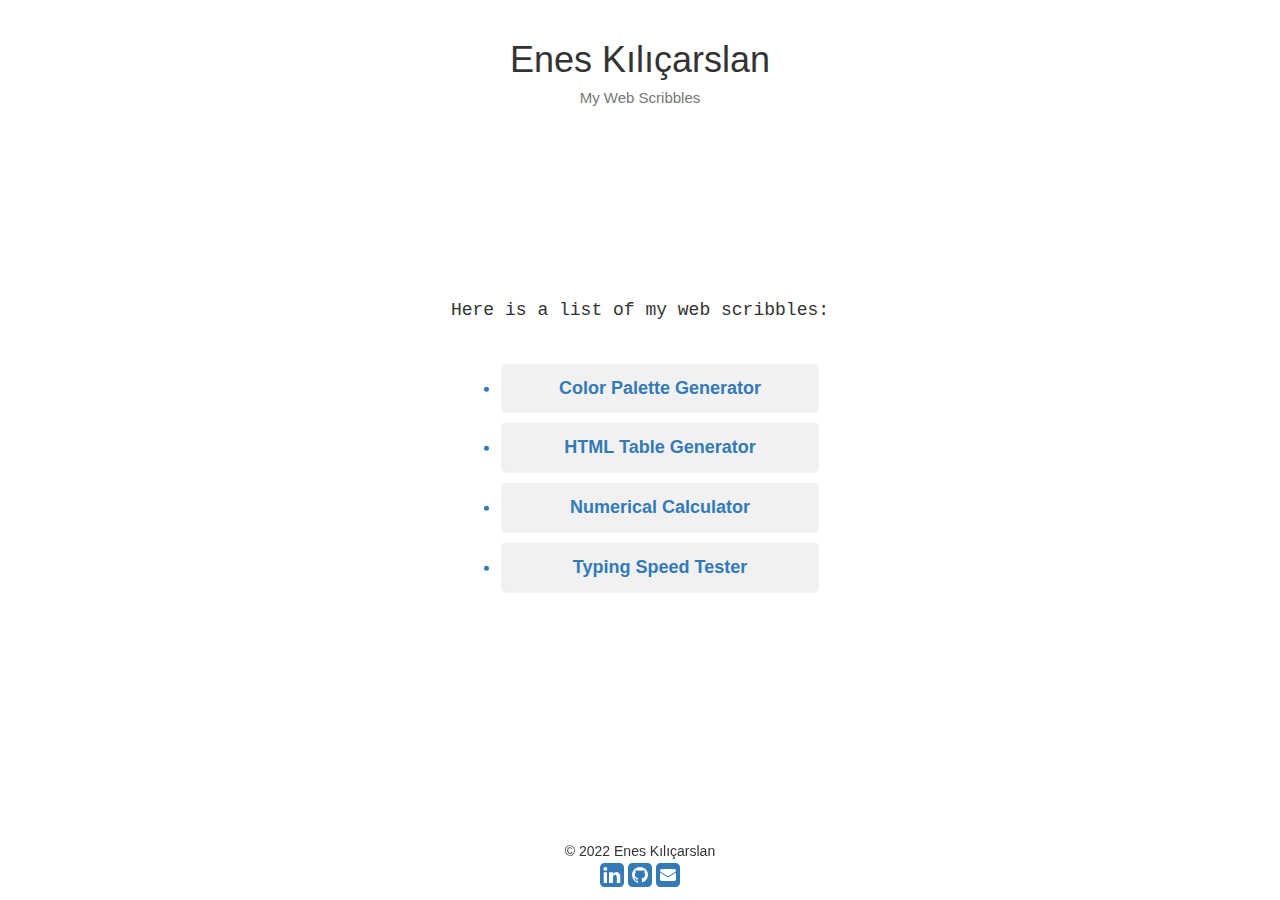
<file: index.html>
<!DOCTYPE html>
<html lang="en">

<head>
    <meta charset="UTF-8">
    <meta http-equiv="X-UA-Compatible" content="IE=edge">
    <meta name="viewport" content="width=device-width, initial-scale=1.0">
    <title>My Web Scribbles</title>
    <link rel="stylesheet" href="css/style.css">
    <link rel="stylesheet" href="https://maxcdn.bootstrapcdn.com/bootstrap/3.3.7/css/bootstrap.min.css">
    <link rel="stylesheet" href="https://cdnjs.cloudflare.com/ajax/libs/font-awesome/4.7.0/css/font-awesome.min.css">
</head>

<body>
    <header>
        <div>
            <h1>Enes Kılıçarslan</h1>
            <h2 class="text-muted">My Web Scribbles</h2>
        </div>

    </header>
    <main>
        <article>
            <p>
                Here is a list of my web scribbles:
            </p>
            <br>
            <p>
                <ul>
                    <li>
                        <a href="https://enesklcarslan.github.io/web-samples/color-palette-generator/" target="_blank">Color Palette Generator</a>
                    </li>
                    <li>
                        <a href="https://enesklcarslan.github.io/web-samples/htmlTableMaker/" target="_blank">HTML Table Generator</a>
                    </li>
                    <li>
                        <a href="https://enesklcarslan.github.io/web-samples/jquery-calculator/" target="_blank">Numerical Calculator</a>
                    </li>
                    <li>
                        <a href="https://enesklcarslan.github.io/web-samples/typingTest/" target="_blank">Typing Speed Tester</a>
                    </li>
                </ul>
            </p>
        </article>
    </main>
    <footer>
        <div class="text-center">
            &copy; 2022 Enes Kılıçarslan
        </div>
        <div class="text-center">
            <a href="https://www.linkedin.com/in/enes-kilicarslan/" target="_blank">
                <i class="fa fa-linkedin-square fa-2x" aria-hidden="true"></i>
            </a>
            <a href="https://github.com/enesklcarslan" target="_blank">
                <i class="fa fa-github-square fa-2x" aria-hidden="true"></i>
            </a>
            <a href="mailto:enesklcarslan@gmail.com">
                <i class="fa fa-envelope-square fa-2x" aria-hidden="true"></i>
            </a>
        </div>
    </footer>
</body>

</html>
</file>
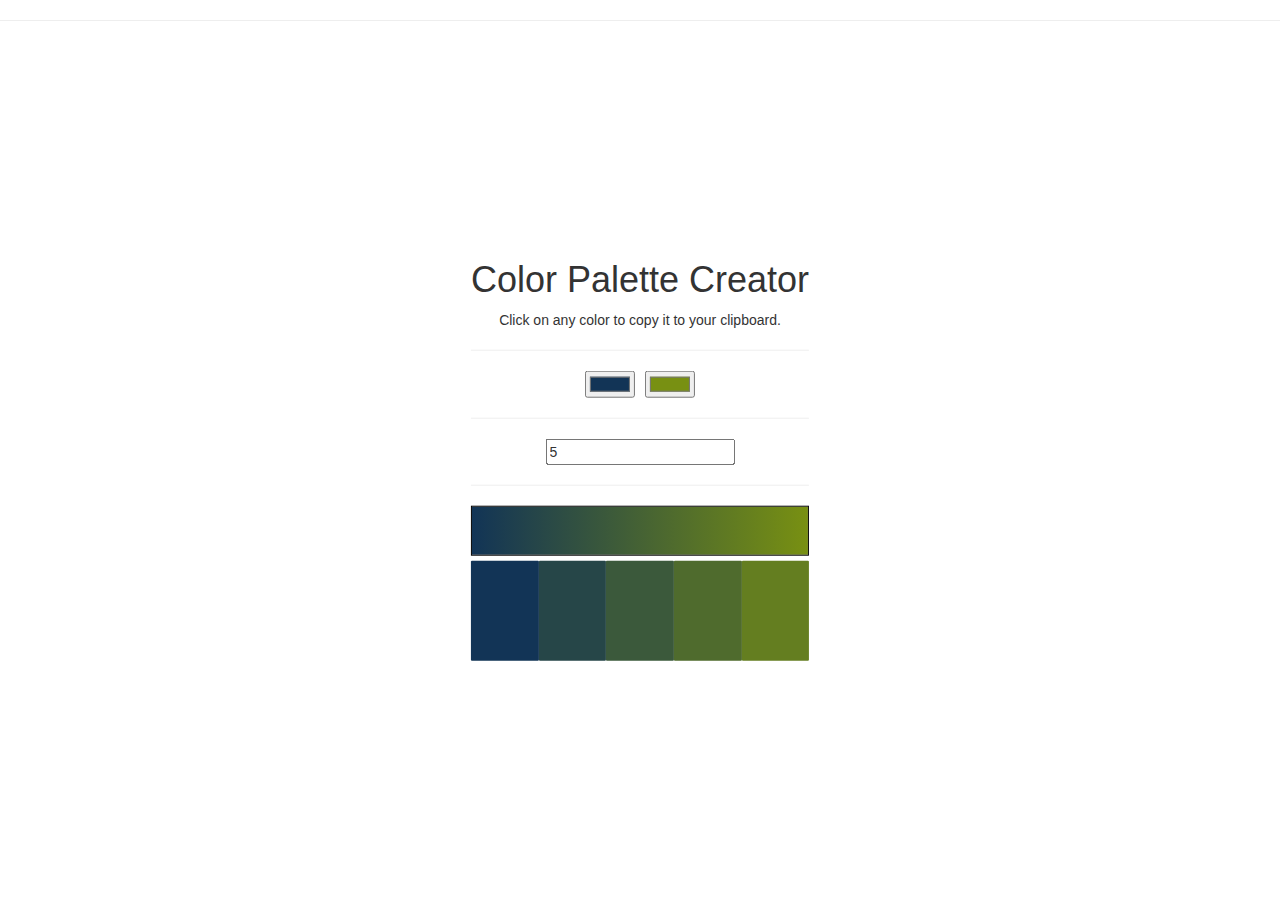
<file: color-palette-generator/index.html>
<!DOCTYPE html>
<html lang="en">

<head>
    <meta charset="UTF-8">
    <meta http-equiv="X-UA-Compatible" content="IE=edge">
    <meta name="viewport" content="width=device-width, initial-scale=1.0">
    <title>Color Palette Creator</title>
    <link rel="stylesheet" href="css/style.css">
    <link rel="stylesheet" href="https://maxcdn.bootstrapcdn.com/bootstrap/3.3.7/css/bootstrap.min.css">
    <script src="https://ajax.googleapis.com/ajax/libs/jquery/3.3.1/jquery.min.js"></script>
</head>

<body>
    <div class="centered-div">

        <h1>Color Palette Creator</h1>
        Click on any color to copy it to your clipboard.
        <h2 id="copy-message">Color Code copied to clipboard successfully!</h2>
        <hr>

        <div id="color-container">
            <input type="color" id="color-picker-1" value="#123456">
            <input type="color" id="color-picker-2" value="#789012">
        </div>

        <hr>
        <input type="number" id="color-count" value="5">
        <div id="color-palette"></div>

        <hr>

        <div id="gradient">

        </div>
        <div id="colors"></div>
    </div>
    <hr>




    <script src="js/script.js"></script>
</body>

</html>
</file>
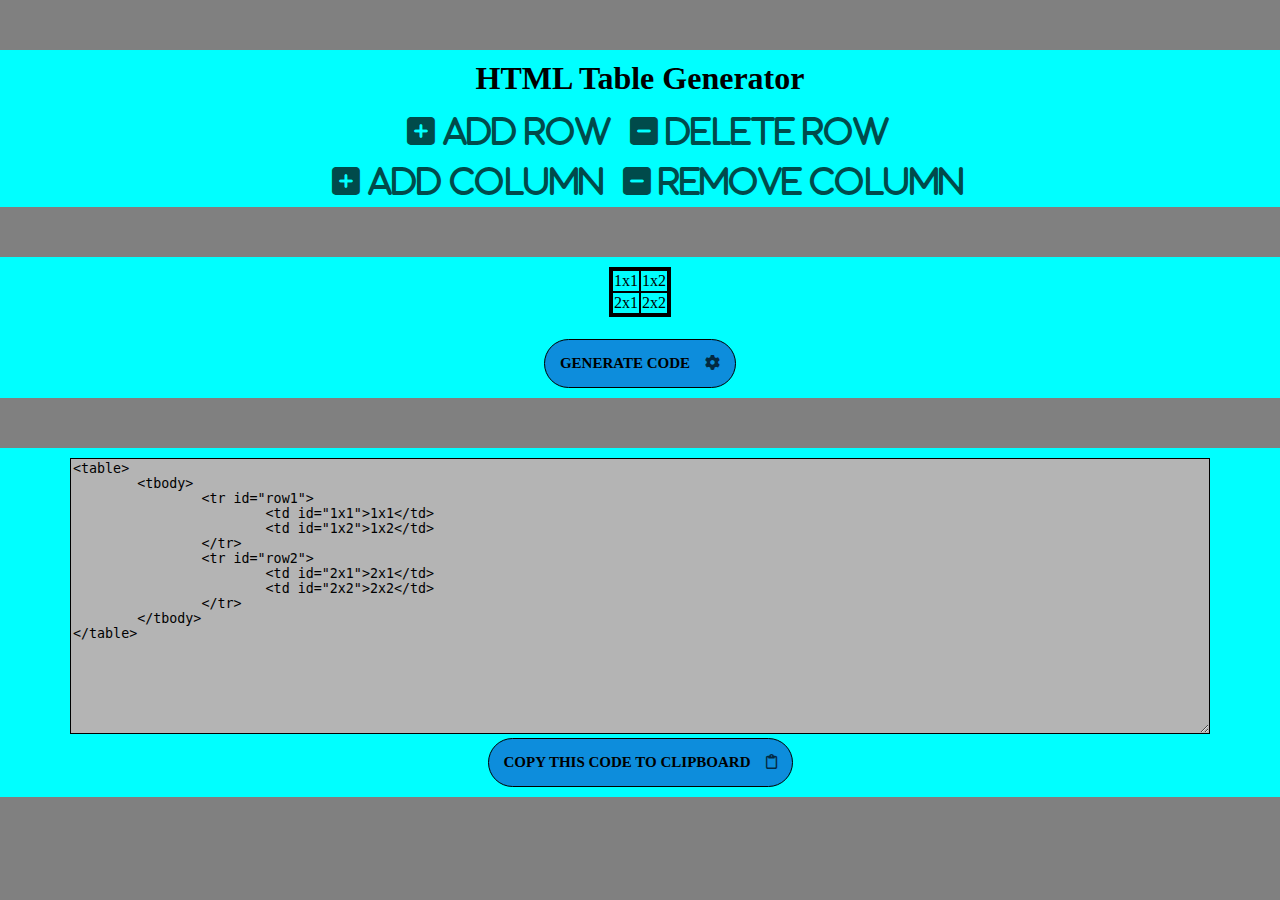
<file: htmlTableMaker/index.html>
<!DOCTYPE html>
<html lang="en">
<head>
    <script src="https://ajax.googleapis.com/ajax/libs/jquery/3.5.1/jquery.min.js"></script>
    <link rel="stylesheet" href="https://cdnjs.cloudflare.com/ajax/libs/font-awesome/6.0.0-beta3/css/all.min.css">
    <meta charset="UTF-8">
    <title>HTML Table Generator</title>
    <style>
        body{
            margin: 0px;
            padding: 0px;
            background: gray;
        }
        .content{
            margin-top: 50px;
            text-align: center;
            background: cyan;
            padding: 10px;
        }
        h1{
            margin: 0px;
        }
        input{
            vertical-align: middle;
            border: 0px;
            background: inherit;
            width: 100%;
        }
        input:focus-visible{
            vertical-align: middle;
            outline:none;
            background: inherit;
        }
        table{
            display: inline-block;
        }
        table, tr, td{
            border: 2px solid black;
            border-collapse: collapse;
        }
        i:hover{
            opacity: 100%;
            cursor: pointer;
        }
        i{
            opacity: 70%;
            margin-left: 15px;
            transition-duration: 0.6s;
            user-select: none;
        }
        .button{
            border:1px solid black;
            display:inline-block;
            background: #0d8ddc;
            cursor: pointer;
            font-size: 15px;
            border-radius:30px;
            padding: 15px;
            user-select: none;
        }
        textarea{
            border: 1px solid black;
            background-color: #b4b4b4;
            width: 90%;
            height: 30vh;

        }
    </style>
</head>
<body>

<div class="content">
    <h1>HTML Table Generator</h1>
    <br>
    <i class="fas fa-plus-square fa-2x" id="addrow"> Add Row</i>
    <i class="fas fa-minus-square fa-2x" id="deleterow"> Delete Row</i>
    <br><br>
    <i class="fas fa-plus-square fa-2x" id="addcol"> Add Column</i>
    <i class="fas fa-minus-square fa-2x" id="removecol"> Remove Column</i>
</div>

<div class="content">
    <table contenteditable="true">
        <tr id="row1">
            <td id="1x1">
                1x1
            </td>
            <td id="1x2">
                1x2
            </td>
        </tr>
        <tr id="row2">
            <td id="2x1">
                2x1
            </td>
            <td id="2x2">
                2x2
            </td>
        </tr>
    </table><br><br>
    <div class="button" id="generate-button">
        <strong>GENERATE CODE</strong><i class="fas fa-cog"></i>
    </div>
</div>

<div class="content">
    <textarea readonly="readonly"><table>
	<tbody>
		<tr id="row1">
			<td id="1x1">1x1</td>
			<td id="1x2">1x2</td>
		</tr>
		<tr id="row2">
			<td id="2x1">2x1</td>
			<td id="2x2">2x2</td>
		</tr>
	</tbody>
</table>

    </textarea>
    <div class="button" id="copy-button">
        <strong>COPY THIS CODE TO CLIPBOARD</strong><i class="far fa-clipboard"></i>
    </div>
</div>

<script src="script.js"></script>
</body>
</html>
</file>
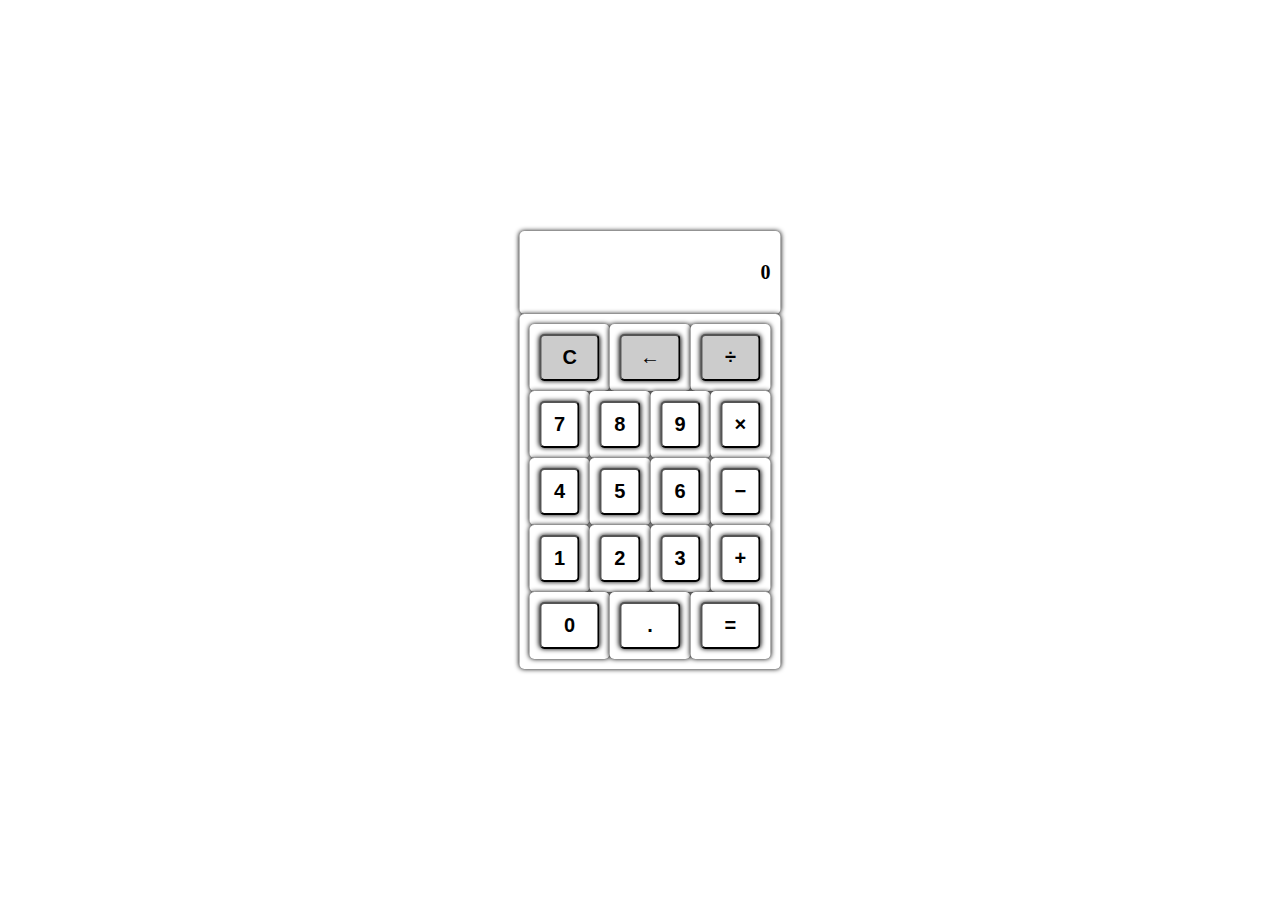
<file: jquery-calculator/index.html>
<!DOCTYPE html>
<html lang="en">

<head>
    <meta charset="UTF-8">
    <meta http-equiv="X-UA-Compatible" content="IE=edge">
    <meta name="viewport" content="width=device-width, initial-scale=1.0">
    <script src="https://code.jquery.com/jquery-3.3.1.min.js"></script>
    <link rel="stylesheet" href="css/style.css">
    <link rel="stylesheet" href="https://cdn.jsdelivr.net/npm/bootstrap@5.1.3/dist/css/bootstrap.min.css" integrity="sha384-1BmE4kWBq78iYhFldvKuhfTAU6auU8tT94WrHftjDbrCEXSU1oBoqyl2QvZ6jIW3" crossorigin="anonymous">
    <title>Jquery Calculator</title>
</head>

<body>
    <div class="calculator-body">

        <div class="calculator-screen">
            <div class="screen-content">
                <div class="screen-text">
                    <p>0</p>
                </div>
            </div>
        </div>
        <div class="calculator-keypad">
            <div class="keypad-content">
                <div class="keypad-row">
                    <div class="keypad-button">
                        <button class="keypad-button-item" id="clear">C</button>
                    </div>
                    <div class="keypad-button">
                        <button class="keypad-button-item" id="backspace">&larr;</button>
                    </div>
                    <div class="keypad-button">
                        <button class="keypad-button-item" id="divide">&divide;</button>
                    </div>
                </div>
                <div class="keypad-row">
                    <div class="keypad-button">
                        <button class="keypad-button-item" id="seven">7</button>
                    </div>
                    <div class="keypad-button">
                        <button class="keypad-button-item" id="eight">8</button>
                    </div>
                    <div class="keypad-button">
                        <button class="keypad-button-item" id="nine">9</button>
                    </div>
                    <div class="keypad-button">
                        <button class="keypad-button-item" id="multiply">&times;</button>
                    </div>
                </div>
                <div class="keypad-row">
                    <div class="keypad-button">
                        <button class="keypad-button-item" id="four">4</button>
                    </div>
                    <div class="keypad-button">
                        <button class="keypad-button-item" id="five">5</button>
                    </div>
                    <div class="keypad-button">
                        <button class="keypad-button-item" id="six">6</button>
                    </div>
                    <div class="keypad-button">
                        <button class="keypad-button-item" id="subtract">&minus;</button>
                    </div>
                </div>
                <div class="keypad-row">
                    <div class="keypad-button">
                        <button class="keypad-button-item" id="one">1</button>
                    </div>
                    <div class="keypad-button">
                        <button class="keypad-button-item" id="two">2</button>
                    </div>
                    <div class="keypad-button">
                        <button class="keypad-button-item" id="three">3</button>
                    </div>
                    <div class="keypad-button">
                        <button class="keypad-button-item" id="add">+</button>
                    </div>
                </div>
                <div class="keypad-row">
                    <div class="keypad-button">
                        <button class="keypad-button-item" id="zero">0</button>
                    </div>
                    <div class="keypad-button">
                        <button class="keypad-button-item" id="decimal">.</button>
                    </div>
                    <div class="keypad-button">
                        <button class="keypad-button-item" id="equals">=</button>
                    </div>
                </div>
            </div>
        </div>
    </div>
    <script src="js/script.js"></script>
</body>

</html>
</file>
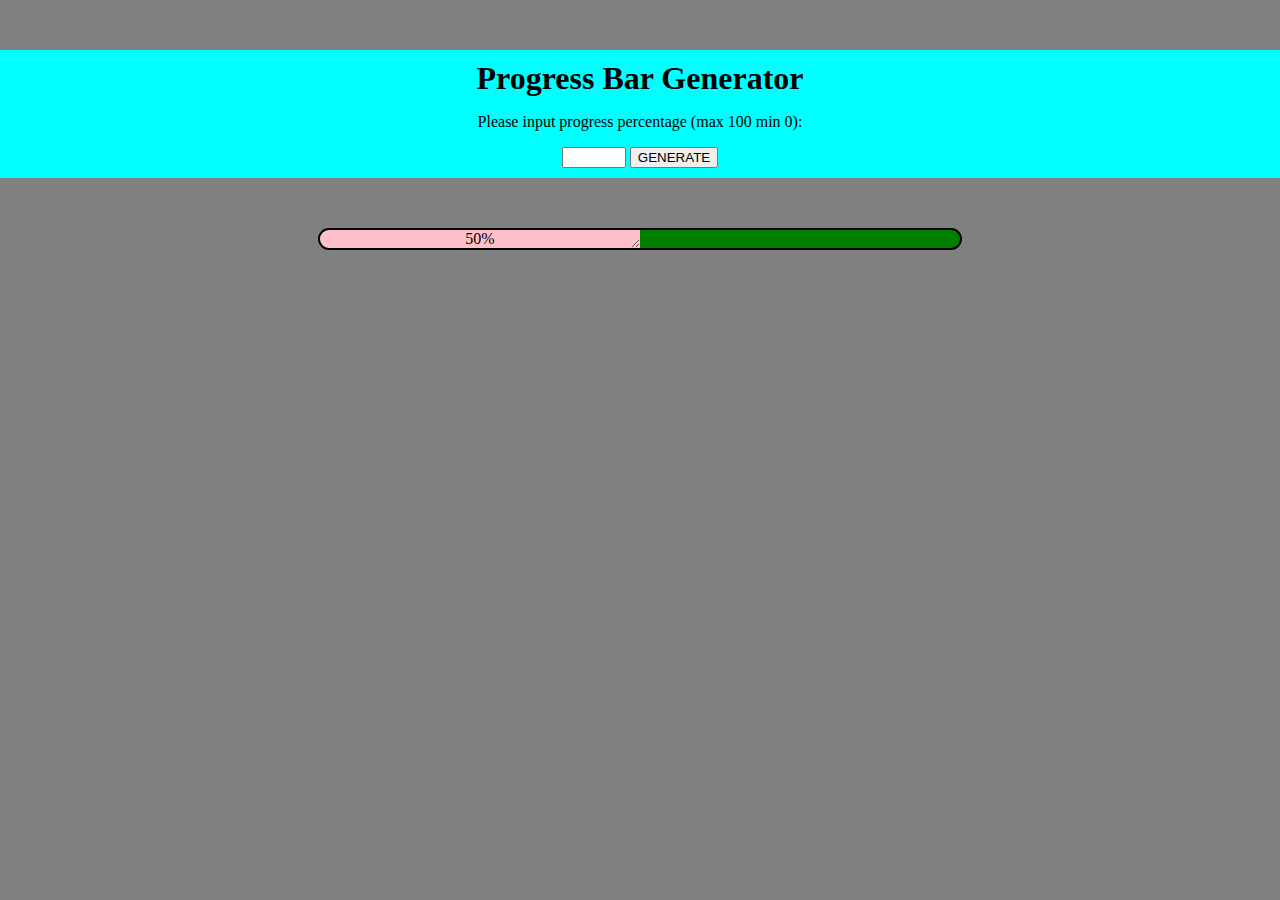
<file: progressBar/index.html>
<!DOCTYPE html>
<html lang="en">
<head>
    <script src="https://ajax.googleapis.com/ajax/libs/jquery/3.5.1/jquery.min.js"></script>
    <script src="getProgress.js"></script>
    <meta charset="UTF-8">
    <title>Progress Bar</title>
    <style>
        body{
            margin: 0px;
            padding: 0px;
            background: gray;
        }
        .progress{
            background: pink;
            width: 50%;
            text-align: center;
            resize: horizontal;
            overflow: auto;
        }
        .progressBar{
            background: green;
            width: 50%;
            margin: 50px auto;
            border: 2px solid;
            border-radius: 50px;
            overflow: auto;
        }
        .content{
            margin-top: 50px;
            text-align: center;
            background: cyan;
            padding: 10px;
        }
        h1{
            margin: 0px;
        }
        input{
            vertical-align: middle;
        }
    </style>
</head>
<body>

<div class="content">
    <h1>Progress Bar Generator</h1>
    <p>Please input progress percentage (max 100 min 0):</p>
    <input type="number" id="progressValue" max="100" min="0">
    <input type="button" id="olustur" value="GENERATE">
</div>
<div class="progressBar" id="pbar1">
    <div class="progress" id="progress1">50%</div>
</div>

<script src="https://code.jquery.com/jquery-3.6.0.min.js" integrity="sha256-/xUj+3OJU5yExlq6GSYGSHk7tPXikynS7ogEvDej/m4=" crossorigin="anonymous"></script>
<script src="getProgress.js"></script>
</body>
</html>
</file>
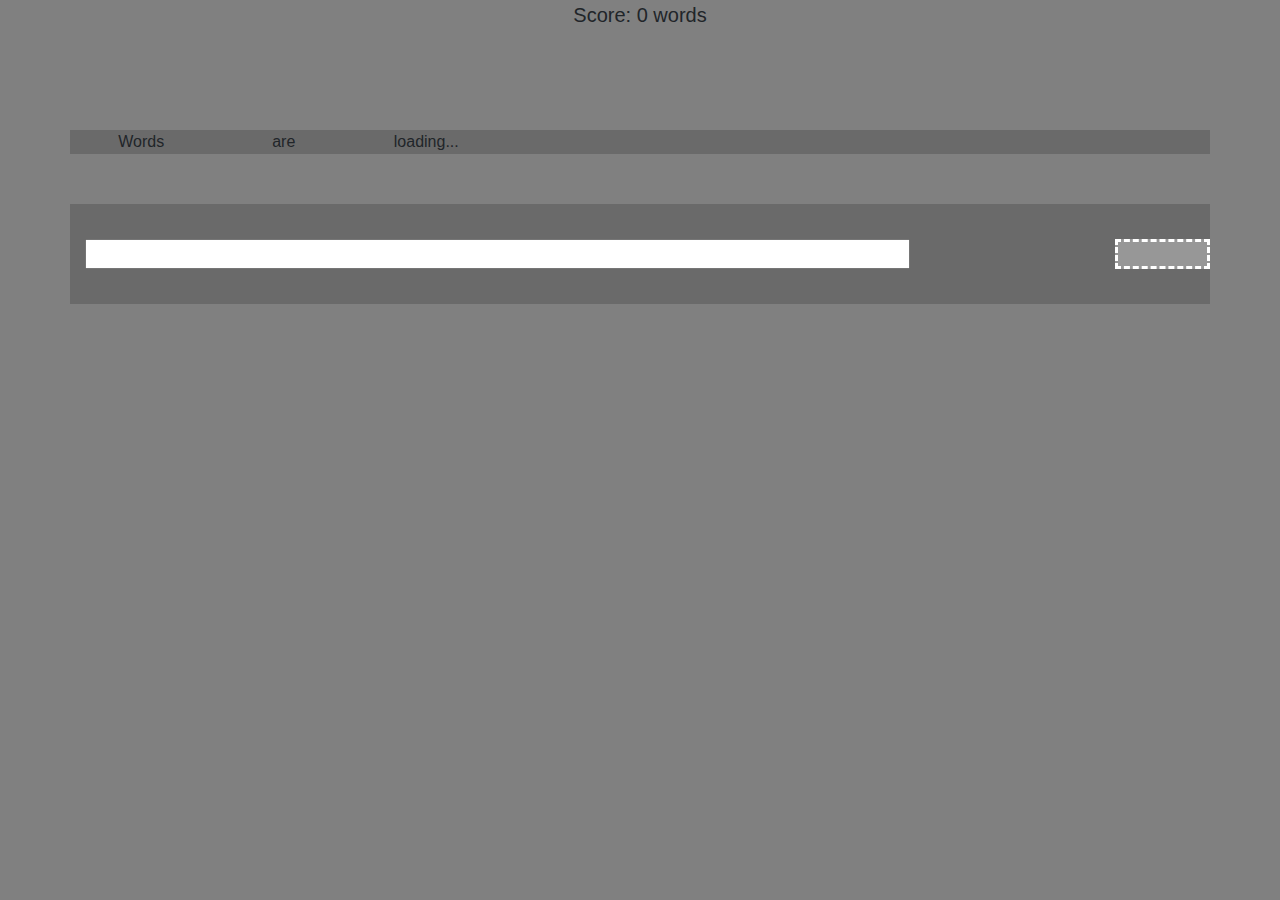
<file: typingTest/index.html>
<!DOCTYPE html>
<html lang="en">
<head>
    <meta charset="UTF-8">
    <title>Typing Test</title>
    <link rel="stylesheet" href="https://stackpath.bootstrapcdn.com/bootstrap/4.4.1/css/bootstrap.min.css" integrity="sha384-Vkoo8x4CGsO3+Hhxv8T/Q5PaXtkKtu6ug5TOeNV6gBiFeWPGFN9MuhOf23Q9Ifjh" crossorigin="anonymous">
    <style>
        body{
            background: grey;
        }
        .col{
        }
        .container{
            margin-bottom:50px;
        }
        #sample-text-container{
            margin-top: 100px;
            background: #6a6a6a;
            text-align: center;
        }
        #user-input-field{
            background: #6a6a6a;
            text-align: center;
            height:100px;
        }
        #sample-text-container .col{
            text-align: center;
        }
        #user-input{
            width: 100%;
        }
        input{
            margin-top: 35px;
        }
        .is-valid{
            border: 3px solid #2ce52c;
        }
        .is-invalid{
            border: 3px solid #ff3030;
        }
        .done{
            background: #2ce52c;
        }
        #timeRemaining{
            margin-top: 35px;
            border: 3px dashed white;
            background: #979797;
        }
    </style>
</head>
<body>
<div class="container" style="text-align: center; font-size:20px" id="score-container">
    Score: <span id="score">0</span> words
</div>
<div class="container" id="sample-text-container">
    <div class="row" id="sample-text-row">
        <div class="col" class="sample-text" id="sample-1">
            Words
        </div>
        <div class="col" class="sample-text" id="sample-2">
            are
        </div>
        <div class="col" class="sample-text" id="sample-3">
            loading...
        </div>
        <div class="col" class="sample-text" id="sample-4">

        </div>
        <div class="col" class="sample-text" id="sample-5">

        </div>
        <div class="col" class="sample-text" id="sample-6">

        </div>
        <div class="col" class="sample-text" id="sample-7">

        </div>
        <div class="col" class="sample-text" id="sample-8">

        </div>
    </div>
</div>

<div class="container" id="user-input-field">

    <div class="row">

        <div class="col-9">
            <input type="text" id="user-input">
        </div>
        <div class="col-2">
            <input type="button" style="display:none; width:100%;" id="restart-button" value="Restart">
        </div>
        <div class="col-1" id="timeRemaining">

        </div>

    </div>

</div>
<script src="https://ajax.googleapis.com/ajax/libs/jquery/3.5.1/jquery.min.js"></script>
<script src="script.js"></script>
</body>
</html>
</file>
<file: css/style.css>
body {
    background-color: #f1f1f1;
}

header {
    padding: 20px;
    text-align: center;
    font-family: 'Gill Sans', 'Gill Sans MT', Calibri, 'Trebuchet MS', sans-serif;
}

main {
    padding: 20px;
    text-align: justify;
    transform: translate(-50%, -50%);
    position: absolute;
    top: 50%;
    left: 50%;
}

p {
    text-align: justify;
    font-size: large;
    font-family: 'Courier New', Courier, monospace;
}

h2 {
    font-size: 15px !important;
    margin-top: 3px !important;
}

footer {
    padding: 10px;
    text-align: center !important;
    font-family: 'Gill Sans', 'Gill Sans MT', Calibri, 'Trebuchet MS', sans-serif;
    position: fixed;
    bottom: 0;
    width: 100%;
}

#go-to-button {
    background-color: #4CAF50;
    border: none;
    color: white;
    padding: 15px 32px;
    text-align: center;
    text-decoration: none;
    display: inline-block;
    font-size: 16px;
    margin: 4px 2px;
    cursor: pointer;
    margin-top: 20px;
}

#go-to-button:hover {
    background-color: #3e8e41;
}

li {
    /*make list items look very fancy*/
    font-family: 'Gill Sans', 'Gill Sans MT', Calibri, 'Trebuchet MS', sans-serif;
    font-size: large;
    font-weight: bold;
    text-align: center;
    text-decoration: none;
    color: #337ab7;
    background-color: #f1f1f1;
    padding: 10px;
    margin: 10px;
    border: 2px solid #f1f1f1;
    border-radius: 5px;
}

li>a:hover {
    background-color: #f1f1f1;
    text-decoration: none;
}
</file>
<file: color-palette-generator/css/style.css>
.centered-div {
    position: absolute;
    top: 50%;
    left: 50%;
    transform: translate(-50%, -50%);
    text-align: center;
}

#generate-button {
    background-color: #4CAF50;
    color: white;
    padding: 14px 20px;
    margin: 8px 0;
    border: none;
    cursor: pointer;
    width: 100%;
    border-radius: 5px;
}

#generate-button:hover {
    background-color: #45a049;
}

#color-container {
    display: flex;
    flex-wrap: wrap;
    justify-content: center;
    align-items: center;
    gap: 10px;
}

hr {
    border: 1px solid #ccc;
    margin-top: 10px;
    margin-bottom: 10px;
}

.color-palette-box {
    width: 100px;
    height: 100px;
    margin: 10px;
    border: 1px solid #ccc;
    border-radius: 5px;
    display: flex;
    justify-content: center;
    align-items: center;
}

.color-box {
    width: 20%;
    height: 100px;
    border-radius: 1px;
    float: left;
    margin-top: 5px;
    cursor: pointer;
}

#gradient {
    width: 100%;
    height: 50px;
    border: 1px solid black;
    background: linear-gradient(to right, #123456 0%, #789012 100%);
}

#copy-message {
    display: none;
    position: absolute;
    top: 50%;
    left: 50%;
    transform: translate(-50%, -50%);
    text-align: center;
    color: #4CAF50;
    font-size: 30px;
    font-weight: bold;
    background-color: rgba(100, 100, 100, 0.5);
    transition-duration: 2ms;
}
</file>
<file: jquery-calculator/css/style.css>
.calculator-body {
    position: absolute;
    top: 50%;
    left: 50%;
    transform: translate(-50%, -50%);
}

.calculator-screen {
    width: 100%;
    height: 100%;
    background-color: #fff;
    border-radius: 5px;
    box-shadow: 0 0 5px #000;
    padding: 10px;
    text-align: right;
    font-size: 20px;
    font-weight: bold;
    color: #000;
}

.screen-content {
    text-align: right;
    font-size: 20px;
    font-weight: bold;
    color: #000;
}

.screen-text {
    text-align: right;
    font-size: 20px;
    font-weight: bold;
    color: #000;
}

.calculator-button {
    width: 100%;
    height: 100%;
    background-color: #fff;
    border-radius: 5px;
    box-shadow: 0 0 5px #000;
    padding: 10px;
    text-align: center;
    font-size: 20px;
    font-weight: bold;
    color: #000;
}

.calculator-button:hover {
    background-color: #ccc;
}

.calculator-keypad {
    width: 100%;
    height: 100%;
    background-color: #fff;
    border-radius: 5px;
    box-shadow: 0 0 5px #000;
    padding: 10px;
    text-align: center;
    font-size: 20px;
    font-weight: bold;
    color: #000;
}

.keypad-content {
    text-align: center;
    font-size: 20px;
    font-weight: bold;
    color: #000;
}

.keypad-row {
    display: flex;
    justify-content: space-around;
}

.keypad-button {
    width: 100%;
    height: 100%;
    background-color: #fff;
    border-radius: 5px;
    box-shadow: 0 0 5px #000;
    padding: 10px;
    text-align: center;
    font-size: 20px;
    font-weight: bold;
    color: #000;
}

.keypad-button-item {
    width: 100%;
    height: 100%;
    background-color: #fff;
    border-radius: 5px;
    box-shadow: 0 0 5px #000;
    padding: 10px;
    text-align: center;
    font-size: 20px;
    font-weight: bold;
    color: #000;
}

#clear {
    background-color: #ccc;
}

#backspace {
    background-color: #ccc;
}

#divide {
    background-color: #ccc;
}
</file>
